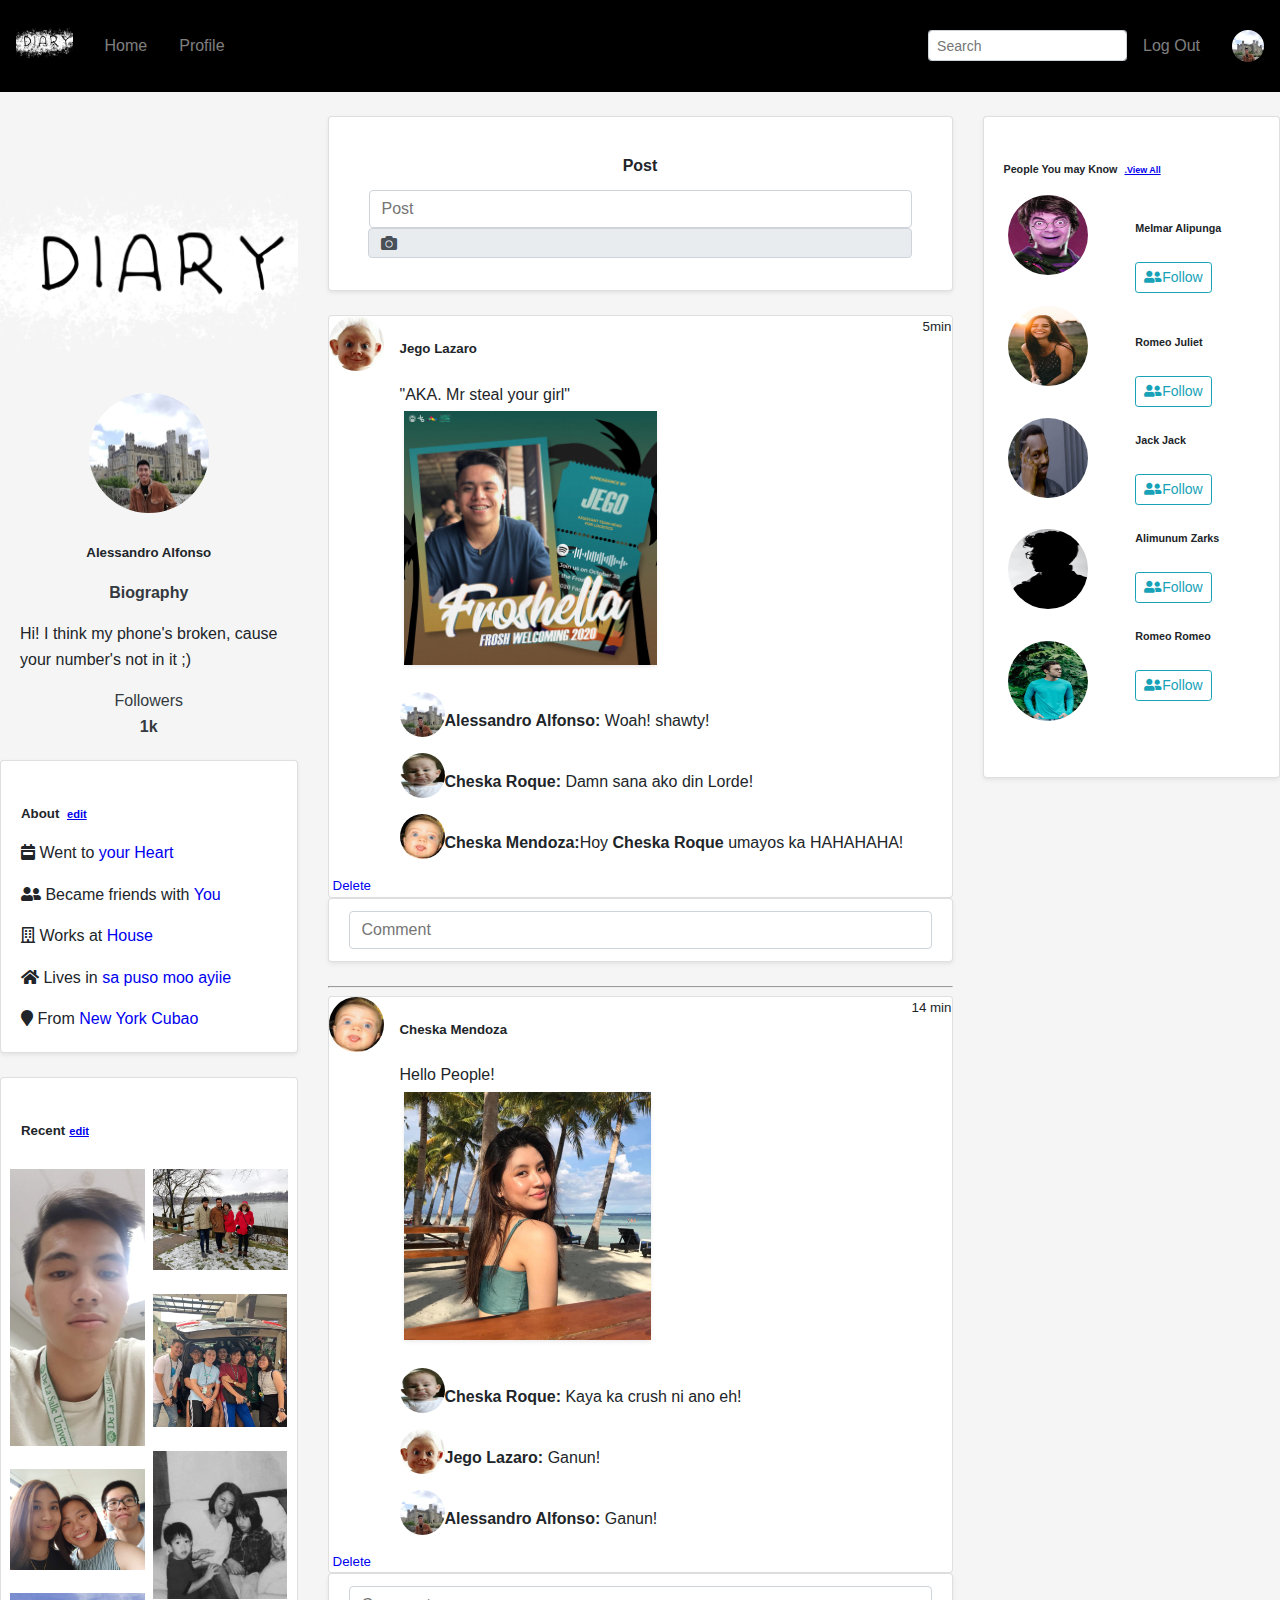
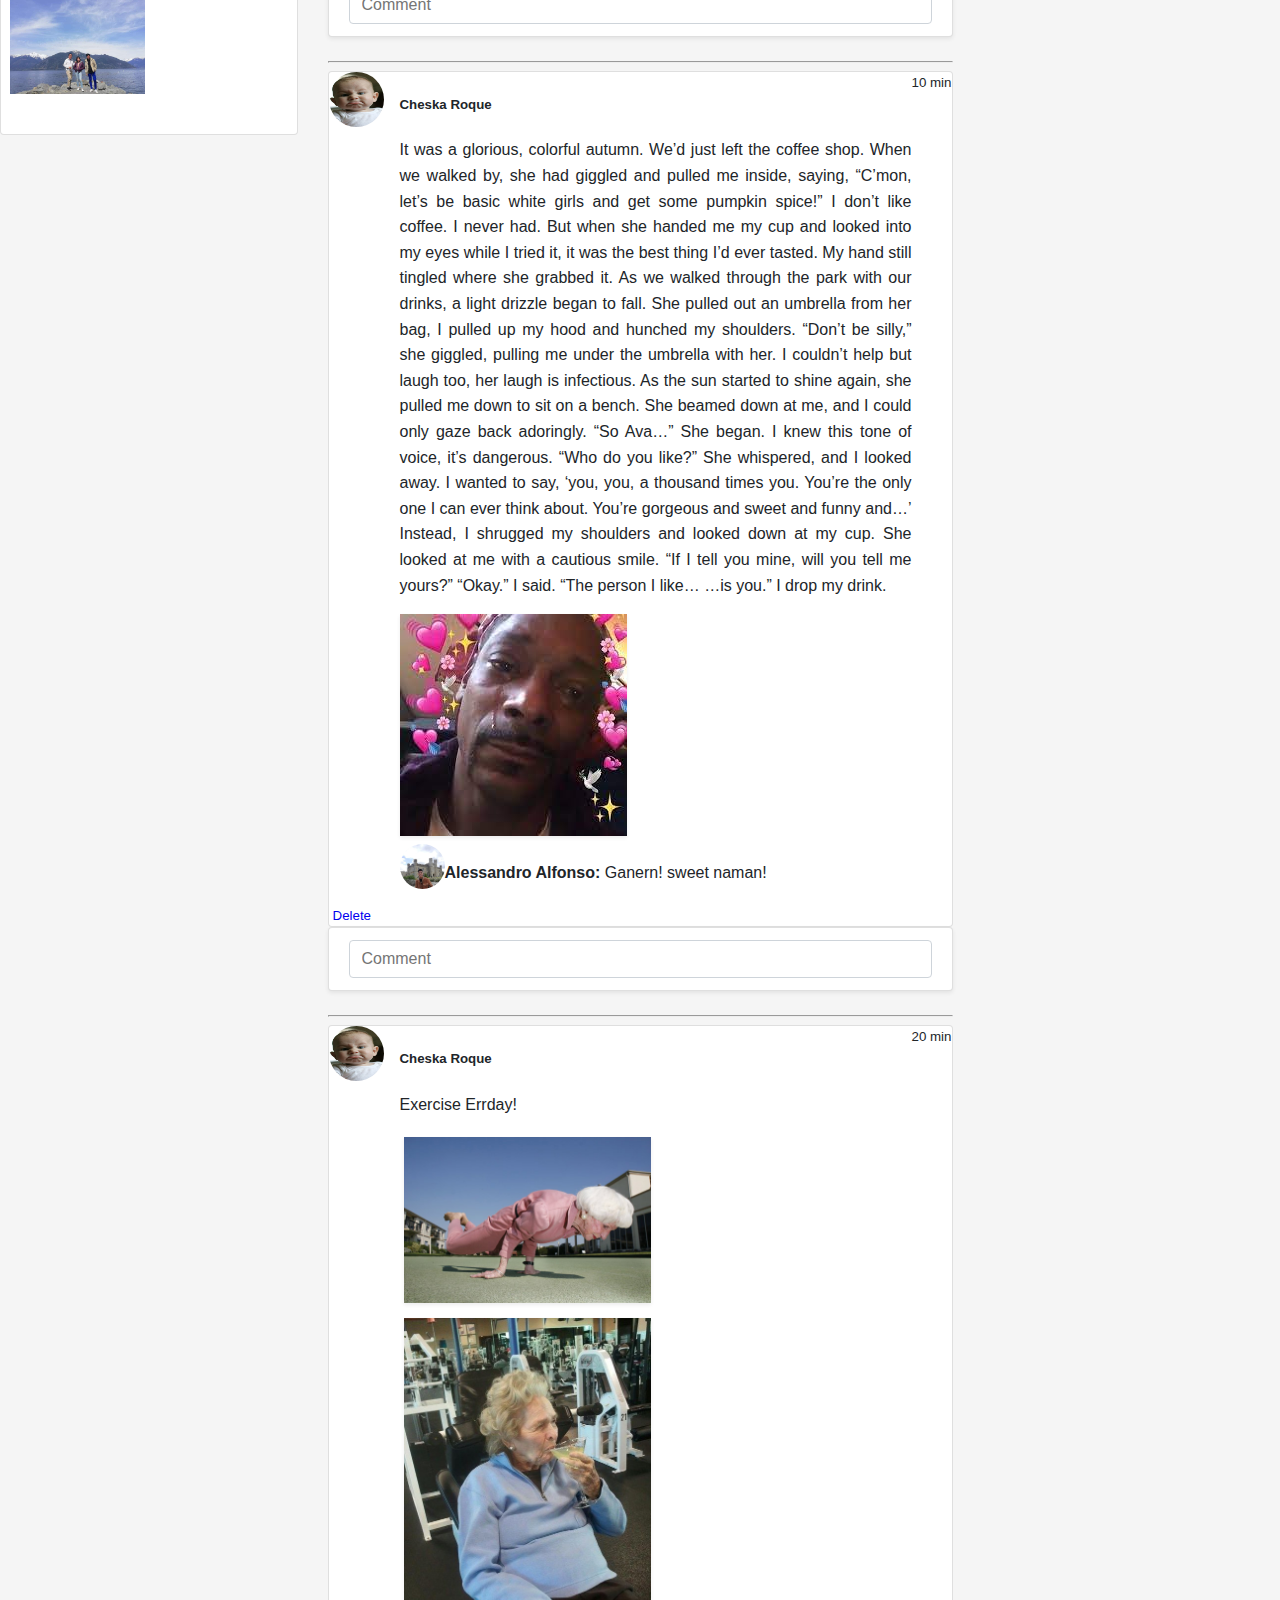
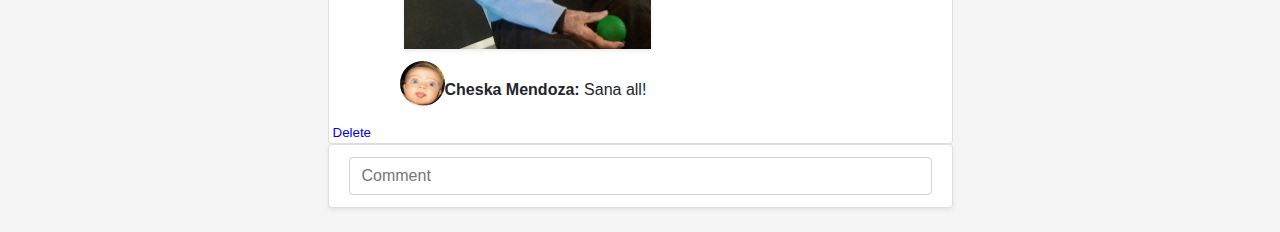
<file: index.html>
<!DOCTYPE html>
<html lang="en">
<head>
<meta charset="UTF-8">
<meta name="viewport" content="width=device-width, initial-scale=1.0">
<meta http-equiv="X-UA-Compatible" content="ie=edge">
<link rel="stylesheet" href="https://use.fontawesome.com/releases/v5.7.2/css/all.css">
<link rel="stylesheet" href="Design2.css">
<link rel="stylesheet" href="design.css">

<title>Diary</title>
</head>
<body>
    <!-------------------------------First Part ----------------->

    <nav class="navbar navbar-expand-md navbar-dark mb-4" style="background-color:#000000">
        <a href="index.html" class="navbar-brand"><img src="img/DiaryLogo.png" alt="logo" class="img-fluid" width="60px" height="90px"></a>

        <button class="navbar-toggler" data-toggle="collapse" data-target="#responsive"><span class="navbar-toggler-icon"></span></button>


        <div class="collapse navbar-collapse" id="responsive">
            <header1 class="navbar-nav">
                <label class="nav-item"><a href="index.html" class="nav-link">Home</a></label>
                <label class="nav-item"><a href="prof.html" class="nav-link">Profile</a></label>
            </header1>


            <form action="" class="form-inline ml-auto d-none d-md-block">
                <input type="text" name="search" id="search" placeholder="Search" class="form-control form-control-sm">
            </form>
            <header1 class="navbar-nav">
            <label class="nav-item"><a href="signin.html" class="nav-link">Log Out</a></label>
        </header1>
            <img src="img/DP.jpg" alt="" class="rounded-circle ml-3 d-none d-md-block" width="32px" height="32px">

        </div>
    </nav>

  



    
        
        <div class="row">


<!-------------------------------------------------Second Part-------------------------------------------->

            
            <div class="col-12 col-lg-3">

                <div class="left-column">
    
                        <img src="img/DiaryLogo.png" alt="" class="card-img-top">
                      
                        <div class="card-body text-center ">
                            <img src="img/DP.jpg" alt="img" width="120px" height="120px" class="rounded-circle mt-n5">
                            <h5 class="card-title">Alessandro Alfonso</h5>
                            <p class="text-dark text-decoration-none"><strong>Biography</strong></p>
                            <p class="card-text text-justify mb-2">Hi! I think my phone's broken, cause your number's not in it ;)</p>
                            <ul class="nav justify-content-center">
                               <a href="#" class="text-dark text-decoration-none"> <label class="nav-item">Followers <br> <strong>1k</strong></label></a>
                            </ul>

                        </div>
                    
                

                    <div class="card shadow-sm card-left2 mb-4">

                        <div class="card-body">

                                <h5 class="mb-3 card-title">About <small><a href="#" class="ml-1">edit</a></small></h5>

                                <p class="card-text"> <i class="fas fa-calendar-week mr-2"></i> Went to <a href="#" class="text-decoration-none">your Heart</a></p>

                                <p class="card-text"> <i class="fas fa-user-friends mr-2"></i> Became friends with <a href="#" class="text-decoration-none">You</a></p>
                                <p class="card-text"> <i class="far fa-building mr-2"></i> Works at <a href="#" class="text-decoration-none">House</a></p>
                                <p class="card-text"> <i class="fas fa-home mr-2"></i> Lives in <a href="#" class="text-decoration-none">sa puso moo ayiie</a></p>
                                <p class="card-text"> <i class="fas fa-map-marker mr-2"></i> From <a href="#" class="text-decoration-none">New York Cubao</a></p>

                        </div>
                     
                    </div>

                    <div class="card mb-4">

                        <div class="card-body">
                            <h5 class="mb-3 card-title">Recent<small><a href="#" class="ml-1">edit</a></small></h5>

                            <div class="row">
                                <div class="col-6 p-1">
                                    <a href="pics/pic1.jpg" data-lightbox="id" ><img src="pics/pic1.jpg" alt="img" class="img-fluid my-2"></a>  
                                    <a href="pics/pic2.jpg"data-lightbox="id"><img src="pics/pic2.jpg" alt="img" class="img-fluid my-2"></a>
                                    <a href="pics/pic3.jpg"data-lightbox="id"><img src="pics/pic3.jpg" alt="img" class="img-fluid my-2"></a>

                                </div>


                                <div class="col-6 p-1">
                                        <a href="pics/pic4.jpg"data-lightbox="id"><img src="pics/pic4.jpg" alt="img" class="img-fluid my-2"></a>
                                        <a href="pics/pic5.jpg"data-lightbox="id"><img src="pics/pic5.jpg" alt="img" class="img-fluid my-2"></a>
                                        <a href="pics/pic6.jpg"data-lightbox="id"><img src="pics/pic6.jpg" alt="img" class="img-fluid my-2"></a>
    
                                    </div>

                            </div>

                        </div>
                        </div>

                </div>
            </div>







 <!---------------------------------------Third Part--------------->



            
 <div class="col-12 col-lg-6" >


    <div class="middle-column">


        <div class="" >


            <div class="card shadow-sm mb-4" >
                <div class="card-body">
                    <p class="card-text text-center"><strong>Post</strong></p>
                    
                    
                    <div class="card-header bg-transparent">
                        <form class="form-inline">


                            <div class="input-group w-100">
                             <input type="text" name="Post" id="Post" placeholder="Post" class="form-control form-control-md">

                             <div class="input-group-append">
                                    <div class="input-group-text">
                                            <i class="fas fa-camera"></i>
                                        </div>


                             </div>

                            </div>



                    
                            
                           
                        </form>

                    </div>
    
                    
                </div>
    
            </div>

               
<div class="card">

<div class="media">
<img src="feed/feed1.jpg" alt="img" width="55px" height="55px" class="rounded-circle mr-3">

<div class="media-body">
<h5>Jego Lazaro</h5>
<p class="card-text text-justify">"AKA. Mr steal your girl"</p>



<div class="row no-gutters mb-3">
    <div class="col-6 p-1 text-center">

        <a href="feed/feed2.jpg" data-lightbox="id"><img src="feed/feed2.jpg" alt="" class="img-fluid shadow-sm img-thumbnail">   </a>
        

    </div>

</div>


<div class="media mb-3">
        <img src="img/DP.jpg" alt="img" width="45px" height="45px" class="rounded-circle mr-2">
        <div class="media-body">
                <p class="card-text text-justify"><strong> Alessandro Alfonso:</strong> Woah! shawty!</p>
        </div>
</div>


<div class="media mb-3">
        <img src="feed/feed3.jpg" alt="img" width="45px" height="45px" class="rounded-circle mr-2">
        <div class="media-body">
                <p class="card-text text-justify"><strong> Cheska Roque:</strong> Damn sana ako din Lorde!</p>
        </div>
</div>

<div class="media mb-3">
    <img src="feed/feed4.jpg" alt="img" width="45px" height="45px" class="rounded-circle mr-2">
    <div class="media-body">
            <p class="card-text text-justify"><strong >Cheska Mendoza:</strong>Hoy <strong>Cheska Roque</strong> umayos ka HAHAHAHA!</p>
    </div>
</div>


</div>
<small class="text-muted">5min</small>
</div>
 <small><a href="#" class="ml-1 text-decoration-none">Delete</a></small></small>
</div>

<div class="card shadow-sm mb-4" >
<div class="card-header bg-transparent">
    <form class="form-inline">
        <div class="input-group w-100">
         <input type="text" name="Comment" id="Comment" placeholder="Comment" class="form-control form-control-md">

        </div>   
    </form>

</div>
</div>
                
                 
<hr>

<div class="card">

<div class="media">
<img src="feed/feed4.jpg" alt="img" width="55px" height="55px" class="rounded-circle mr-3">

<div class="media-body">
    <h5>Cheska Mendoza</h5>
    <p class="card-text text-justify">Hello People!</p>
    
    
    
    <div class="row no-gutters mb-3">
        <div class="col-6 p-1 text-center">
    
            <a href="feed/feed6.jpg" data-lightbox="id"><img src="feed/feed6.jpg" alt="" class="img-fluid shadow-sm img-thumbnail">   </a> 
    
        </div>
    
    </div>

    <div class="media mb-3">
        <img src="feed/feed3.jpg" alt="img" width="45px" height="45px" class="rounded-circle mr-2">
        <div class="media-body">
                <p class="card-text text-justify"><strong >Cheska Roque:</strong> Kaya ka crush ni ano eh!</p>
        </div>
    </div>

    <div class="media mb-3">
        <img src="feed/feed1.jpg" alt="img" width="45px" height="45px" class="rounded-circle mr-2">
        <div class="media-body">
                <p class="card-text text-justify"><strong >Jego Lazaro:</strong> Ganun!</p>
        </div>
    </div>

    <div class="media mb-3">
        <img src="img/DP.jpg" alt="img" width="45px" height="45px" class="rounded-circle mr-2">
        <div class="media-body">
                <p class="card-text text-justify"><strong >Alessandro Alfonso:</strong> Ganun!</p>
        </div>
    </div>

    

</div>
<small class="text-muted">14 min</small>
</div>
<small><a href="#" class="ml-1 text-decoration-none">Delete</a></small></small>
</div>
<div class="card shadow-sm mb-4" >
    <div class="card-header bg-transparent">
        <form class="form-inline">
            <div class="input-group w-100">
             <input type="text" name="Comment" id="Comment" placeholder="Comment" class="form-control form-control-md">
    
            </div>   
        </form>
    
    </div>
    </div>



<hr>

<div class="card">

<div class="media">

<img src="feed/feed3.jpg" alt="img" width="55px" height="55px" class="rounded-circle mr-3">
<div class="media-body">
    <h5>Cheska Roque</h5>
    <p class="text-justify">It was a glorious, colorful autumn.
        We’d just left the coffee shop. When we walked by, she had giggled and pulled me inside, saying, “C’mon, let’s be basic white girls and get some pumpkin spice!”
        I don’t like coffee. I never had. But when she handed me my cup and looked into my eyes while I tried it, it was the best thing I’d ever tasted.
        My hand still tingled where she grabbed it.
        As we walked through the park with our drinks, a light drizzle began to fall. She pulled out an umbrella from her bag, I pulled up my hood and hunched my shoulders.
        “Don’t be silly,” she giggled, pulling me under the umbrella with her. I couldn’t help but laugh too, her laugh is infectious.
        As the sun started to shine again, she pulled me down to sit on a bench. She beamed down at me, and I could only gaze back adoringly.
        “So Ava…” She began. I knew this tone of voice, it’s dangerous.
        “Who do you like?” She whispered, and I looked away. I wanted to say, ‘you, you, a thousand times you. You’re the only one I can ever think about. You’re gorgeous and sweet and funny and…’
        Instead, I shrugged my shoulders and looked down at my cup.
        She looked at me with a cautious smile. “If I tell you mine, will you tell me yours?”
        “Okay.” I said.
        “The person I like… …is you.”
        I drop my drink.</p>
 <a href="feed/feed7.jpg" data-lightbox="id"><img src="feed/feed7.jpg" alt="" class="img-fluid shadow-sm img-thumbnail">   </a>   


 <div class="media mb-3">
    <img src="img/DP.jpg" alt="img" width="45px" height="45px" class="rounded-circle mr-2">
    <div class="media-body">
            <p class="card-text text-justify"><strong >Alessandro Alfonso:</strong> Ganern! sweet naman!</p>
    </div>

</div>

</div>

<small class="text-muted">10 min</small>

</div>
<small><a href="#" class="ml-1 text-decoration-none">Delete</a></small></small>
</div>
<div class="card shadow-sm mb-4" >
    <div class="card-header bg-transparent">
        <form class="form-inline">
            <div class="input-group w-100">
             <input type="text" name="Comment" id="Comment" placeholder="Comment" class="form-control form-control-md">
    
            </div>   
        </form>
    
    </div>
    </div>

<hr>
<div class="card">

    <div class="media">
    
    <img src="feed/feed3.jpg" alt="img" width="55px" height="55px" class="rounded-circle mr-3">
    <div class="media-body">
        <h5>Cheska Roque</h5>
        <p class="text-justify">Exercise Errday!</p>
        <div class="col-6 p-1 text-center">
            <a href="feed/feed8.jpg" data-lightbox="id"><img src="feed/feed8.jpg" alt="" class="img-fluid shadow-sm img-thumbnail">  </a>
            
        </div>
        <div class="col-6 p-1 text-center">
            <a href="feed/feed9.jpg" data-lightbox="id"><img src="feed/feed9.jpg" alt="" class="img-fluid shadow-sm img-thumbnail">   </a>     
    
        </div>
     
    
     <div class="media mb-3">
        <img src="feed/feed4.jpg" alt="img" width="45px" height="45px" class="rounded-circle mr-2">
        <div class="media-body">
                <p class="card-text text-justify"><strong >Cheska Mendoza: </strong>Sana all!</p>
        </div>
    
    </div>
    
    
    
    </div>
    
    <small class="text-muted">20 min</small>
    
    </div>
    <small><a href="#" class="ml-1 text-decoration-none">Delete</a></small></small>
    </div>
    <div class="card shadow-sm mb-4" >
        <div class="card-header bg-transparent">
            <form class="form-inline">
                <div class="input-group w-100">
                 <input type="text" name="Comment" id="Comment" placeholder="Comment" class="form-control form-control-md">
        
                </div>   
            </form>
        
        </div>
        </div>

</div>
</div>

 </div>

<br><br> <br> <br>



<!--------------------------Fourth Part----------------->


                
<div class="col-12 col-lg-3">


    <div class="right-column">

 


        <div class="card shadow-sm mb-4">

            <div class="card-body">

                    <h6 class="card-title ">People You may Know <a href="#" class="ml-1"><small>.View All</small> </a> </h6>
                    <div class="row no-gutters d-none d-lg-flex">
                        
                        <div class="col-6 p-1">
                                <img src="feed/friend1.jpg" alt="img" width="80px" height="80px" class="rounded-circle mb-4">
                                <img src="feed/friend2.jpg" alt="img" width="80px" height="80px" class="rounded-circle mb-4">
                                <img src="feed/friend3.jpg" alt="img" width="80px" height="80px" class="rounded-circle mb-4">
                                <img src="feed/friend4.jpg" alt="img" width="80px" height="80px" class="rounded-circle mb-4">
                                <img src="feed/friend5.jpg" alt="img" width="80px" height="80px" class="rounded-circle mb-4">


                        </div>

                        <div class="col-6 p-1 text-left">
                            <h6>Melmar Alipunga</h6>
                            <a href="#" class="btn btn-outline-info btn-sm mb-3"><i class="fas fa-user-friends"></i>Follow </a>

                            <h6>Romeo Juliet</h6>
                            <a href="#" class="btn btn-outline-info  btn-sm"><i class="fas fa-user-friends"></i>Follow </a>
                            
                            <h6>Jack Jack</h6>
                            <a href="#" class="btn btn-outline-info  btn-sm"><i class="fas fa-user-friends"></i>Follow </a>

                            <h6>Alimunum Zarks</h6>
                            <a href="#" class="btn btn-outline-info  btn-sm"><i class="fas fa-user-friends"></i>Follow </a>

                            <h6>Romeo Romeo</h6>
                            <a href="#" class="btn btn-outline-info  btn-sm"><i class="fas fa-user-friends"></i>Follow </a>
                        </div>

                    </div>
            </div>
        </div>
                
        </div>

    </div>
            </div>
</div>




</body>
</html>
</file>
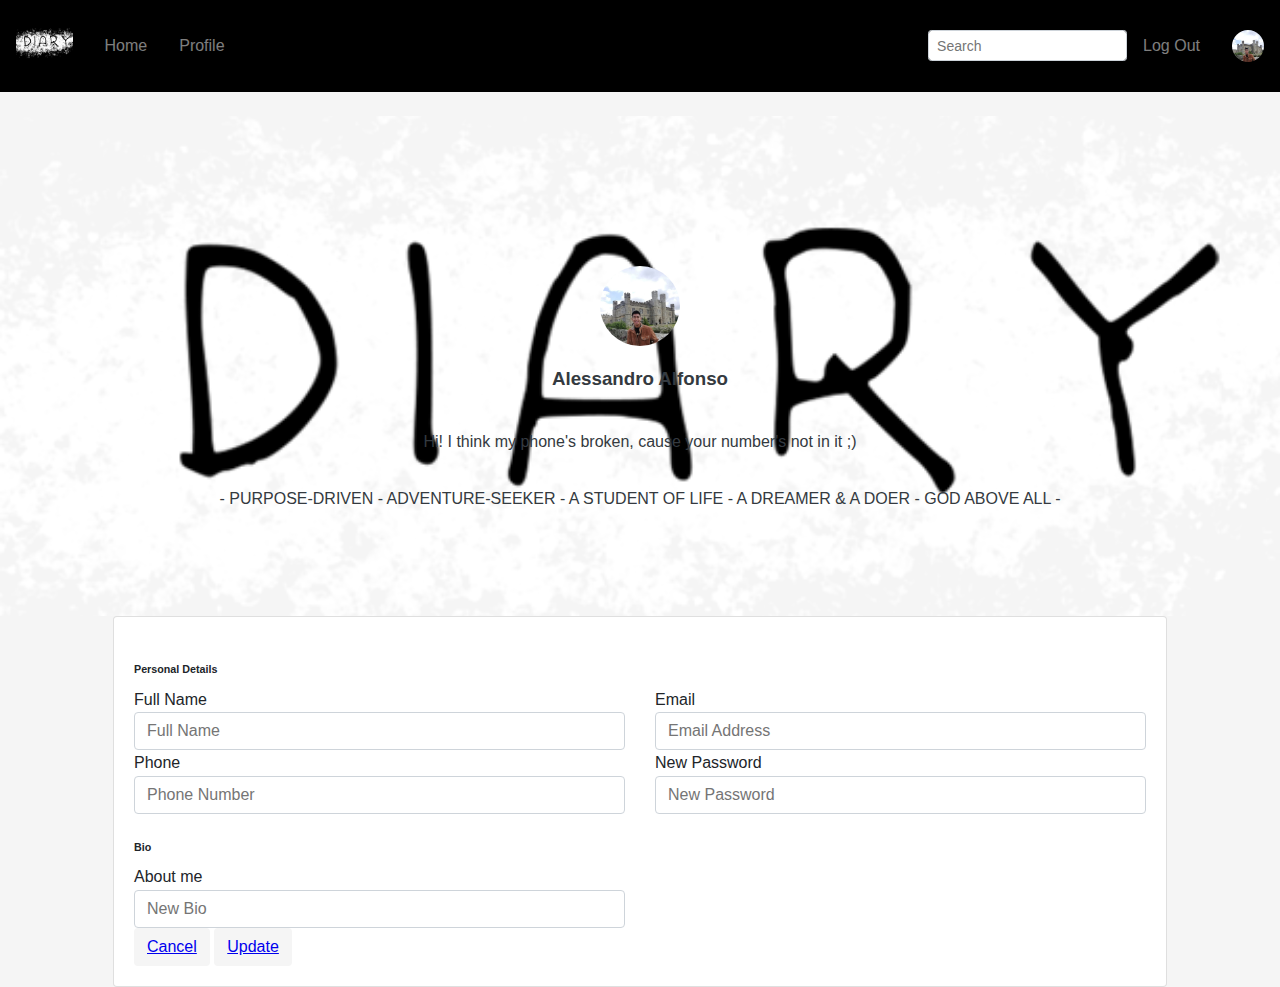
<file: Edit.html>
<!DOCTYPE html>
<html lang="en">
<head>
<meta charset="UTF-8">
<meta name="viewport" content="width=device-width, initial-scale=1.0">
<meta http-equiv="X-UA-Compatible" content="ie=edge">
<link rel="stylesheet" href="https://use.fontawesome.com/releases/v5.7.2/css/all.css">
<link rel="stylesheet" href="Design2.css">
<link rel="stylesheet" href="design.css">

<title>Diary</title>
</head>
<body>
    <!-------------------------------First Part ----------------->

    <nav class="navbar navbar-expand-md navbar-dark mb-4" style="background-color:#000000">
        <a href="index.html" class="navbar-brand"><img src="img/DiaryLogo.png" alt="logo" class="img-fluid" width="60px" height="90px"></a>

        <button class="navbar-toggler" data-toggle="collapse" data-target="#responsive"><span class="navbar-toggler-icon"></span></button>


        <div class="collapse navbar-collapse" id="responsive">
            <header1 class="navbar-nav">
                <label class="nav-item"><a href="index.html" class="nav-link">Home</a></label>
                <label class="nav-item"><a href="prof.html" class="nav-link">Profile</a></label>
            </header1>


            <form action="" class="form-inline ml-auto d-none d-md-block">
                <input type="text" name="search" id="search" placeholder="Search" class="form-control form-control-sm">
            </form>
            <header1 class="navbar-nav">
            <label class="nav-item"><a href="signin.html" class="nav-link">Log Out</a></label>
        </header1>
            <img src="img/DP.jpg" alt="" class="rounded-circle ml-3 d-none d-md-block" width="32px" height="32px">

        </div>
    </nav>

  




<!-------------------------------------------------Second Part-------------------------------------------->

<div class="banner">
    <div class="banner-title d-flex flex-column justify-content-center align-items-center">
        <img src="img/DP.jpg" alt="img" class="rounded-circle" width="80px" height="80px">
        <h3 class="text-dark">Alessandro Alfonso</h3>
        <p class="text-dark text-center">Hi! I think my phone's broken, cause your number's not in it ;) </p>
            <p class="text-dark text-center">- PURPOSE-DRIVEN - ADVENTURE-SEEKER - A STUDENT OF LIFE - A DREAMER & A DOER - GOD ABOVE ALL -</p>
    </div>
</div>

<!---------------------------------------------------Third Part----------------------------------------------->

<div class="container edit col-sm-12">
    <div class="row gutters">
    
    <div class="card ">
        <div class="card-body">
            <div class="row gutters">
                <div class="col-xl-12 col-lg-12 col-md-12 col-sm-12 col-12">
                    <h6 class="mb-2 text-primary">Personal Details</h6>
                </div>
                <div class="col-xl-6 col-lg-6 col-md-6 col-sm-6 col-12">
                    <div class="form-group">
                        <label for="fullName">Full Name</label>
                        <input type="text" class="form-control" id="fullName" placeholder="Full Name">
                    </div>
                </div>
                <div class="col-xl-6 col-lg-6 col-md-6 col-sm-6 col-12">
                    <div class="form-group">
                        <label for="eMail">Email</label>
                        <input type="email" class="form-control" id="eMail" placeholder="Email Address">
                    </div>
                </div>
                <div class="col-xl-6 col-lg-6 col-md-6 col-sm-6 col-12">
                    <div class="form-group">
                        <label for="phone">Phone</label>
                        <input type="text" class="form-control" id="phone" placeholder="Phone Number">
                    </div>
                </div>
                <div class="col-xl-6 col-lg-6 col-md-6 col-sm-6 col-12">
                    <div class="form-group">
                        <label for="password">New Password</label>
                        <input type="password" class="form-control" id="pw" placeholder="New Password">
                    </div>
                </div>
            </div>
            <div class="row gutters">
                <div class="col-xl-12 col-lg-12 col-md-12 col-sm-12 col-12">
                    <h6 class="mt-3 mb-2 text-primary">Bio</h6>
                </div>
                <div class="col-xl-6 col-lg-6 col-md-6 col-sm-6 col-12">
                    <div class="form-group">
                        <label for="Bio">About me</label>
                        <input type="name" class="form-control" id="Street" placeholder="New Bio">
                    </div>
            <div class="row gutters">
                <div class="col-xl-12 col-lg-12 col-md-12 col-sm-12 col-12">
                    <div class="text-right">
                        <button type="button" id="submit" name="submit" class="btn btn-secondary" style="color: aliceblue;
                        background-color: whitesmoke"><a href="profile.html">Cancel</a></button>
                        <button type="button" id="submit" name="submit" class="btn btn-primary" style="color: aliceblue;
                        background-color: whitesmoke"><a href="profile.html">Update</a></button>
                    </div>
                </div>
            </div>
        </div>
    </div>
    </div>
    </div>
    </div>
    </div>
</div>
        </div>
         




</body>
</html>
</file>
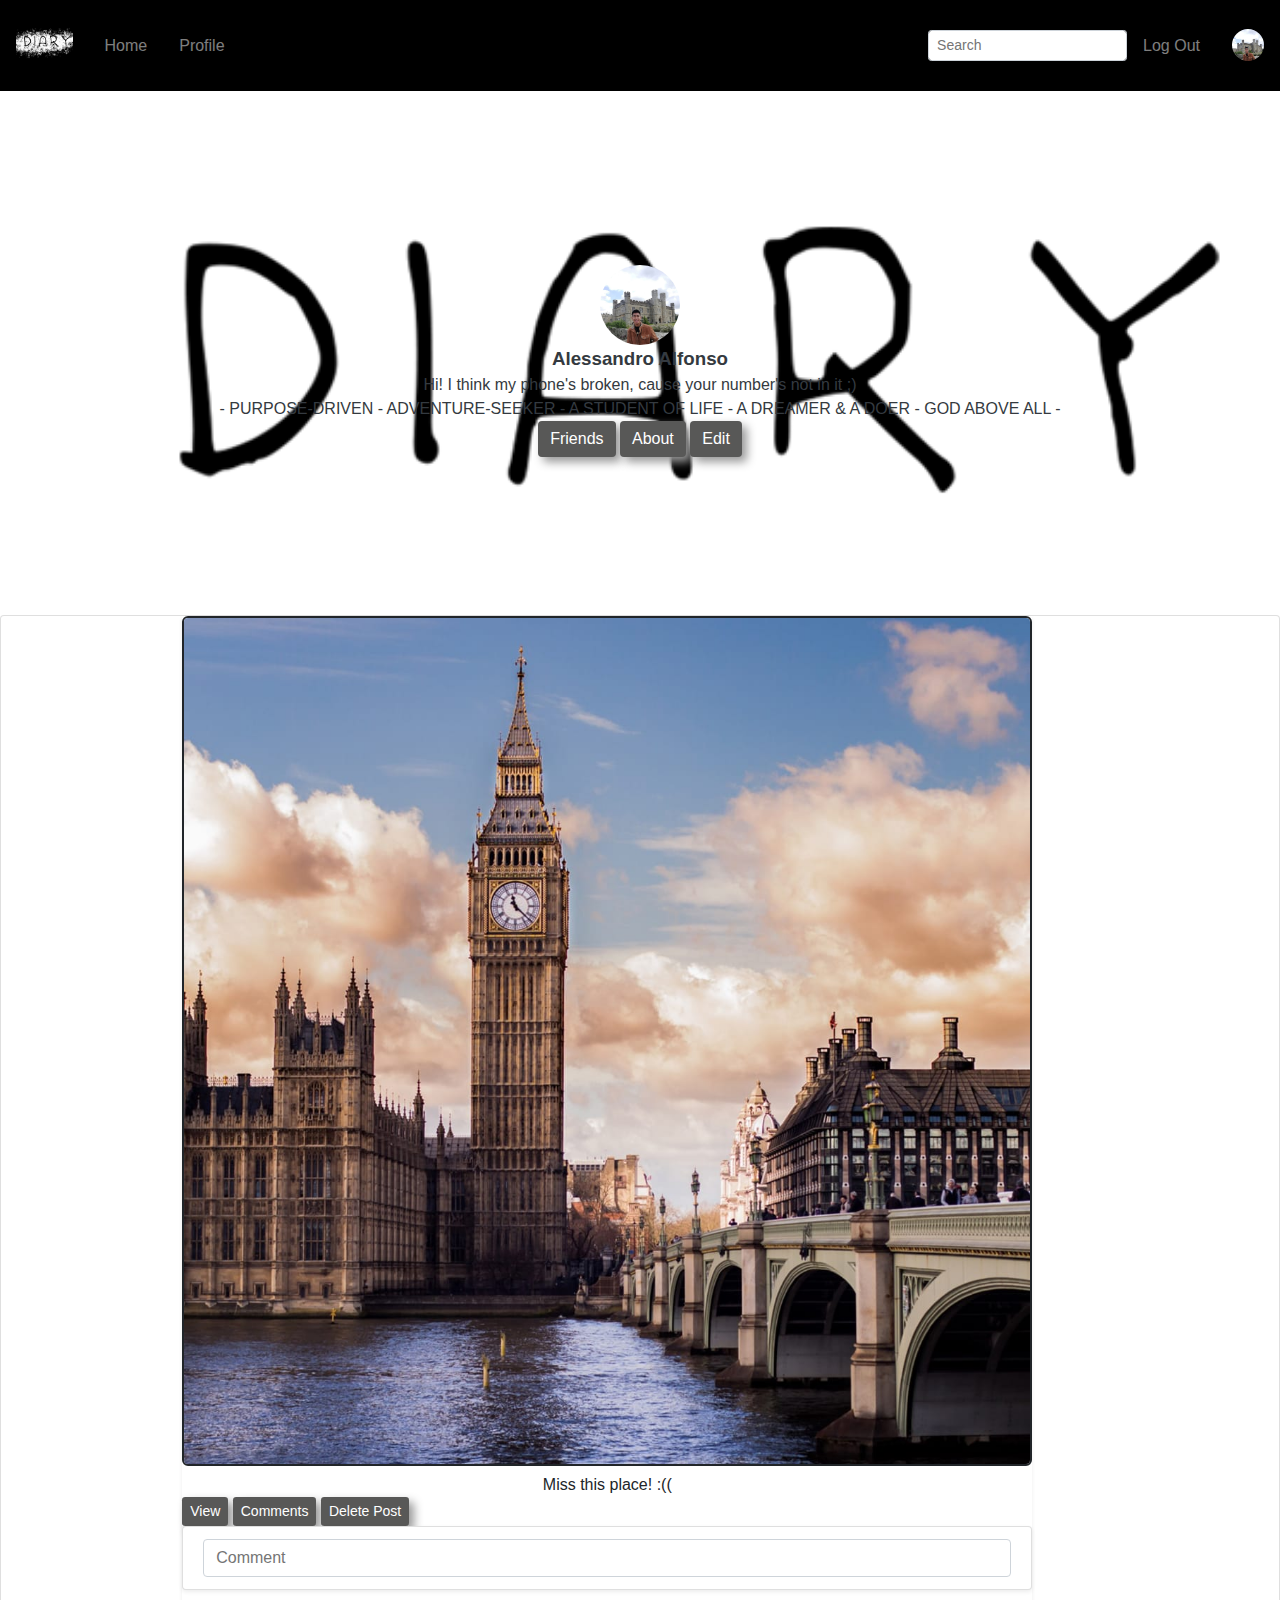
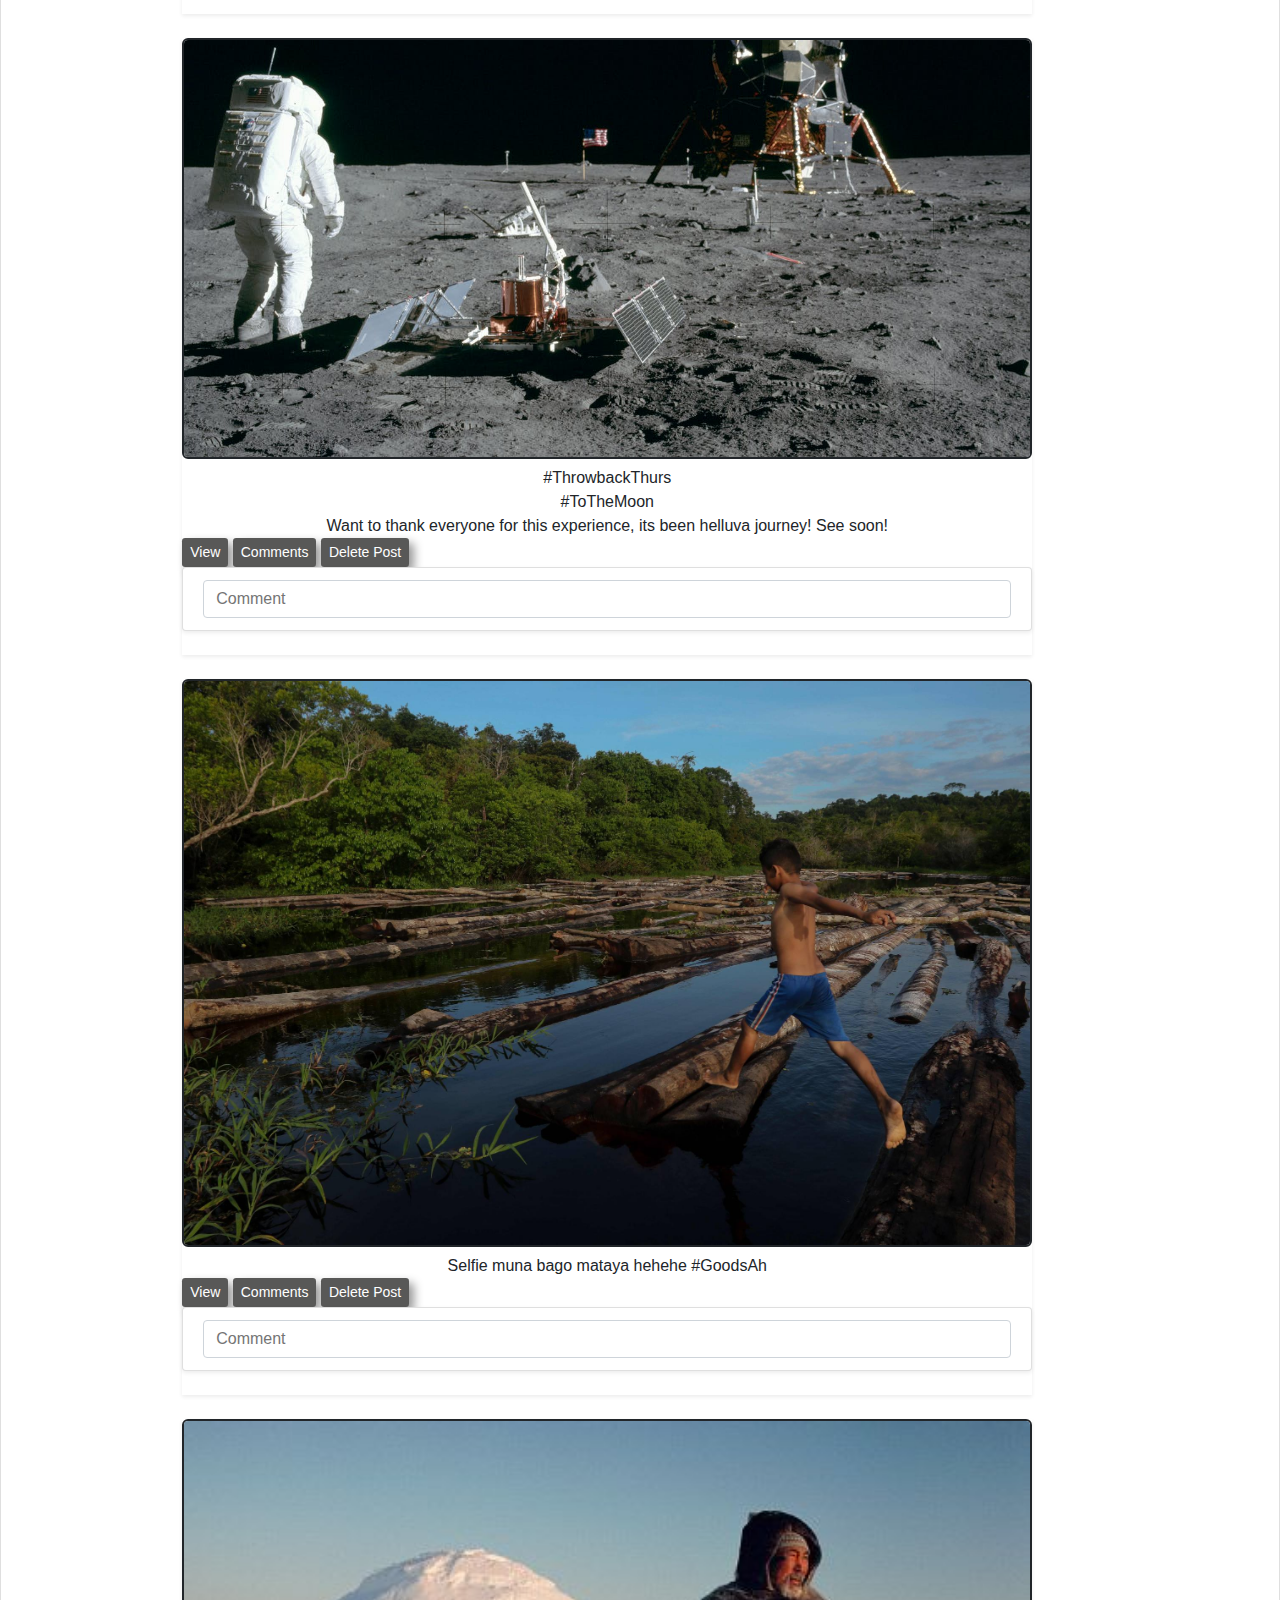
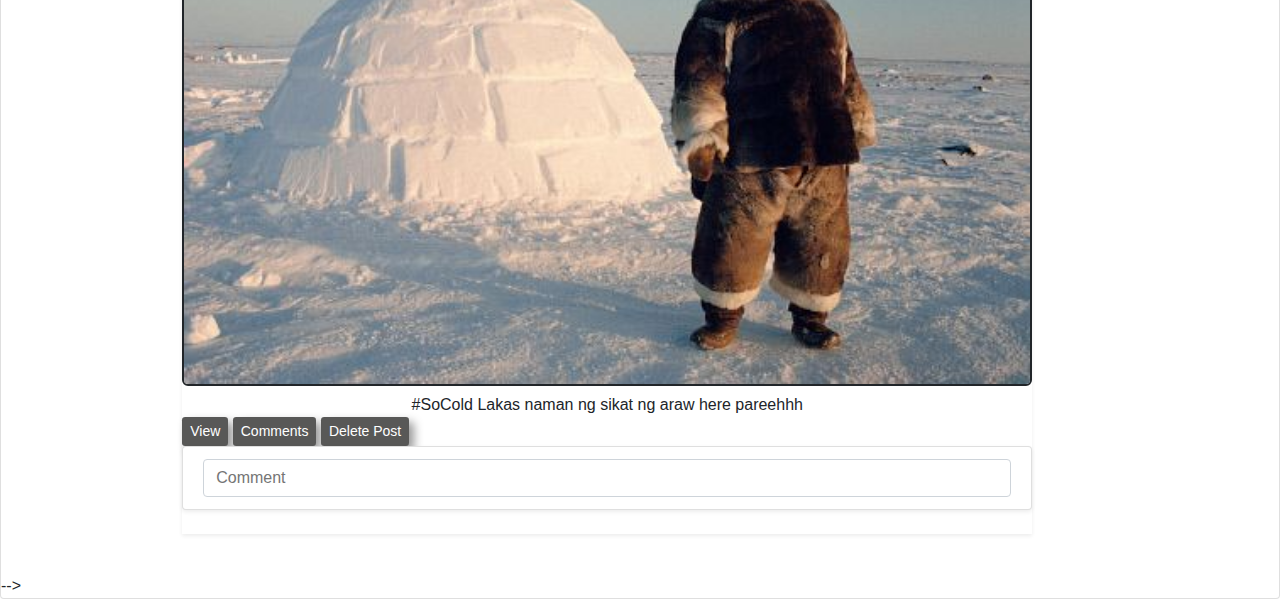
<file: prof.html>
<!DOCTYPE html>
<html lang="en">
<head>
<meta charset="UTF-8">
<meta name="viewport" content="width=device-width, initial-scale=1.0">
<meta http-equiv="X-UA-Compatible" content="ie=edge">
<link rel="stylesheet" href="https://use.fontawesome.com/releases/v5.7.2/css/all.css">
<link rel="stylesheet" href="Design2.css">
<link rel="stylesheet" href="design.css">
<link rel="stylesheet" href="style.css">


<title>Diary</title>
</head>
<body>
    <!-------------------------------Navigation------------------>

    <nav class="navbar navbar-expand-md navbar-dark mb-4" style="background-color:#000000">
        <a href="index.html" class="navbar-brand"><img src="img/DiaryLogo.png" alt="logo" class="img-fluid" width="60px" height="90px"></a>

        <button class="navbar-toggler" data-toggle="collapse" data-target="#responsive"><span class="navbar-toggler-icon"></span></button>


        <div class="collapse navbar-collapse" id="responsive">
            <header1 class="navbar-nav">
                <label class="nav-item"><a href="index.html" class="nav-link">Home</a></label>
                <label class="nav-item"><a href="" class="nav-link">Profile</a></label>
            </header1>


            <form action="" class="form-inline ml-auto d-none d-md-block">
                <input type="text" name="search" id="search" placeholder="Search" class="form-control form-control-sm">
            </form>
            <header1 class="navbar-nav">
            <label class="nav-item"><a href="signin.html" class="nav-link">Log Out</a></label>
        </header1>
            <img src="img/DP.jpg" alt="img" class="rounded-circle ml-3 d-none d-md-block" width="32px" height="32px">

        </div>
    </nav>

    <!-------------------------------------------------------------->

    <div class="banner">
        <div class="banner-title d-flex flex-column justify-content-center align-items-center">
            <img src="img/DP.jpg" alt="img" class="rounded-circle" width="80px" height="80px">
            <h3 class="text-dark">Alessandro Alfonso</h3>
            <p class="text-dark text-center">Hi! I think my phone's broken, cause your number's not in it ;) </p>
                <p class="text-dark text-center">- PURPOSE-DRIVEN - ADVENTURE-SEEKER - A STUDENT OF LIFE - A DREAMER & A DOER - GOD ABOVE ALL -</p>
                <p>
                    <a href="#" class="btn btn-first">Friends</a>
                    <a href="#" class="btn btn-second">About</a>
                    <a href="Edit.html" class="btn btn-second">Edit</a>
                  </p>
        </div>
    </div>
    
    <div class="card">
        <div class="row no-gutters mb-3">
            <div class="container">
              <div>
                <div class="col">
                  <div class="post shadow-sm">
                    <img src="profile/london.jpeg" class="post-pic">
                    <div class="post-body">
                      <p class="post-text text-center">Miss this place! :((</p>
                      <div class="d-flex justify-content-between align-items-center">
                        <div class="btn-group">
                          <button type="button" class="btn btn-sm btn-outline-secondary">View</button>
                          <button type="button" class="btn btn-sm btn-outline-secondary">Comments</button>
                          <button type="button" class="btn btn-sm btn-outline-secondary">Delete Post</button>
                          <br>
                          <div class="card shadow-sm mb-4" >
                            <div class="card-header bg-transparent">
                                <form class="form-inline">
                                    <div class="input-group w-100">
                                     <input type="text" name="Comment" id="Comment" placeholder="Comment" class="form-control form-control-md">
                            
                                    </div>   
                                </form>
                            
                            </div>
                            </div>
                        </div>
                      </div>
                    </div>
                  </div>
                </div>
                <br>

                <div class="col">
                    <div class="post shadow-sm">
                      <img src="profile/moon.jpeg" class="post-pic">
                      <div class="post-body">
                        <p class="post-text text-center">#ThrowbackThurs</p>
                        <p class="post-text text-center">#ToTheMoon</p>
                        <p class="post-text text-center">Want to thank everyone for this experience, its been helluva journey! See soon!</p>
                        <div class="d-flex justify-content-between align-items-center">
                          <div class="btn-group">
                            <button type="button" class="btn btn-sm btn-outline-secondary">View</button>
                            <button type="button" class="btn btn-sm btn-outline-secondary">Comments</button>
                            <button type="button" class="btn btn-sm btn-outline-secondary">Delete Post</button>
                            <br>
                            <div class="card shadow-sm mb-4" >
                              <div class="card-header bg-transparent">
                                  <form class="form-inline">
                                      <div class="input-group w-100">
                                       <input type="text" name="Comment" id="Comment" placeholder="Comment" class="form-control form-control-md">
                              
                                      </div>   
                                  </form>
                              
                              </div>
                              </div>
                          </div>
                        </div>
                      </div>
                    </div>
                  </div>

                  <br>
                  <div class="col">
                    <div class="post shadow-sm">
                      <img src="profile/amazon.jpeg" class="post-pic">
                      <div class="post-body">
                        <p class="post-text text-center">Selfie muna bago mataya hehehe #GoodsAh</p>
                        <div class="d-flex justify-content-between align-items-center">
                          <div class="btn-group">
                            <button type="button" class="btn btn-sm btn-outline-secondary">View</button>
                            <button type="button" class="btn btn-sm btn-outline-secondary">Comments</button>
                            <button type="button" class="btn btn-sm btn-outline-secondary">Delete Post</button>
                            <br>
                            <div class="card shadow-sm mb-4" >
                              <div class="card-header bg-transparent">
                                  <form class="form-inline">
                                      <div class="input-group w-100">
                                       <input type="text" name="Comment" id="Comment" placeholder="Comment" class="form-control form-control-md">
                              
                                      </div>   
                                  </form>
                              
                              </div>
                              </div>
                          </div>
                        </div>
                      </div>
                    </div>
                  </div>
                  <br>
                  <div class="col">
                    <div class="post shadow-sm">
                      <img src="profile/eskimo.jpeg" class="post-pic">
                      <div class="post-body">
                        <p class="post-text text-center">#SoCold Lakas naman ng sikat ng araw here pareehhh</p>
                        <div class="d-flex justify-content-between align-items-center">
                          <div class="btn-group">
                            <button type="button" class="btn btn-sm btn-outline-secondary">View</button>
                            <button type="button" class="btn btn-sm btn-outline-secondary">Comments</button>
                            <button type="button" class="btn btn-sm btn-outline-secondary">Delete Post</button>
                            <br>
                            <div class="card shadow-sm mb-4" >
                              <div class="card-header bg-transparent">
                                  <form class="form-inline">
                                      <div class="input-group w-100">
                                       <input type="text" name="Comment" id="Comment" placeholder="Comment" class="form-control form-control-md">
                              
                                      </div>   
                                  </form>
                              
                              </div>
                              </div>
                          </div>
                        </div>
                      </div>
                    </div>
                  </div>
                  <br>
              </div>
            </div>
          </div>

        -->
    </div>


</body>
</html>
</file>
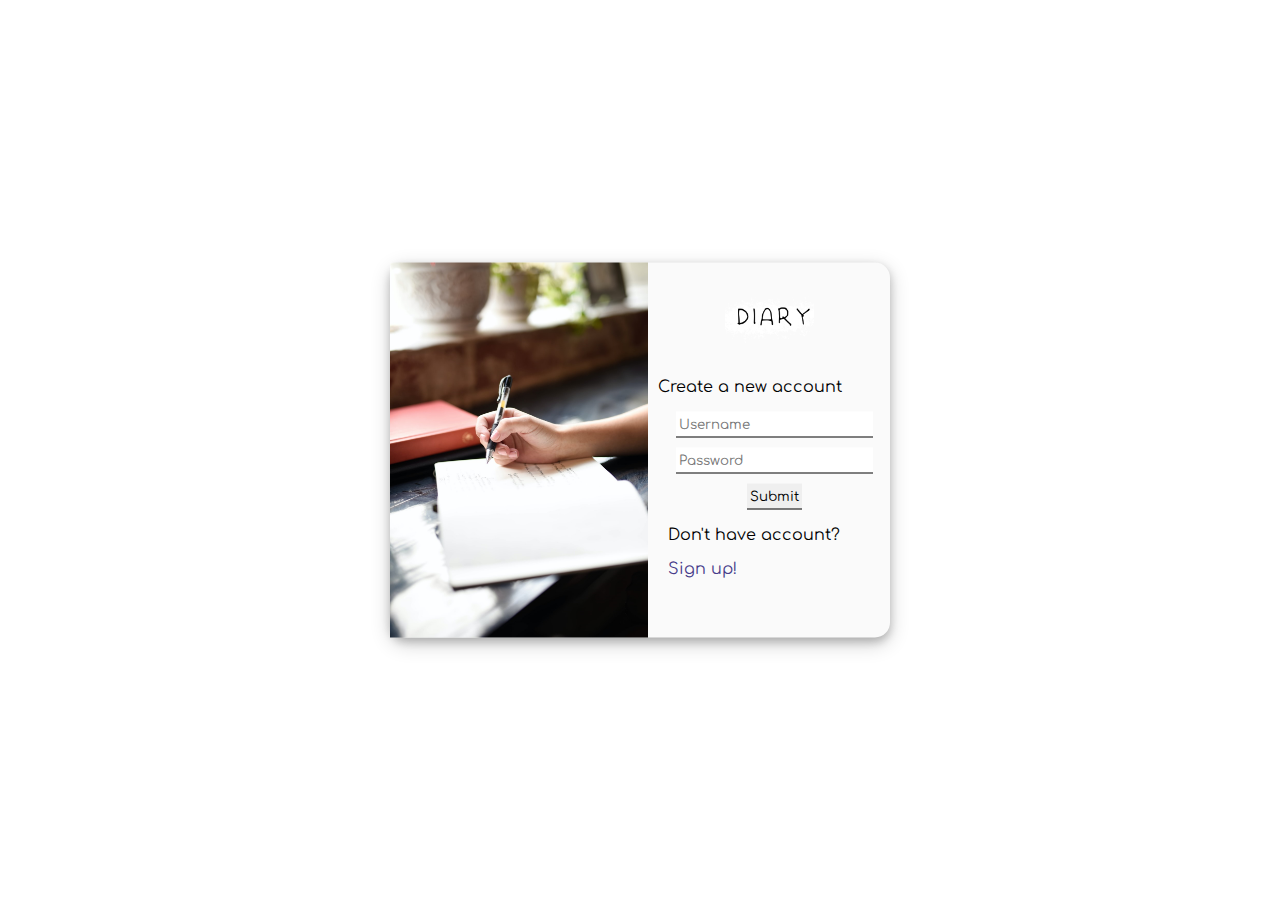
<file: signin.html>
<!DOCTYPE html>
<html>
    <head>
        <title>Sign in</title>
        <link rel="stylesheet" type="text/css" href="css/index.css">
    </head>
    <body>
        <div class="center-content">
            <div class="left-content">
                <img src="img/photo.png">
            </div>
            <div class="right-content">
                <div>
                    <img src="img/DiaryLogo.png" class="diary-logo">
                    <p class="title">Create a new account</p>
                    <form name="formentry" onsubmit="return validateForm()" action="index.html" class="form-2">
                        <input type="text" id="username" placeholder="Username">
                        <input type="text" id="password" placeholder="Password">
                        <input type="submit" id="submit" name="submit">
                        <p class="text">Don't have account? </p><a href="signup.html" class="link">Sign up!</a>
                    </form> 
                </div>
            </div>
        </div>
    </body>
</html>
</file>
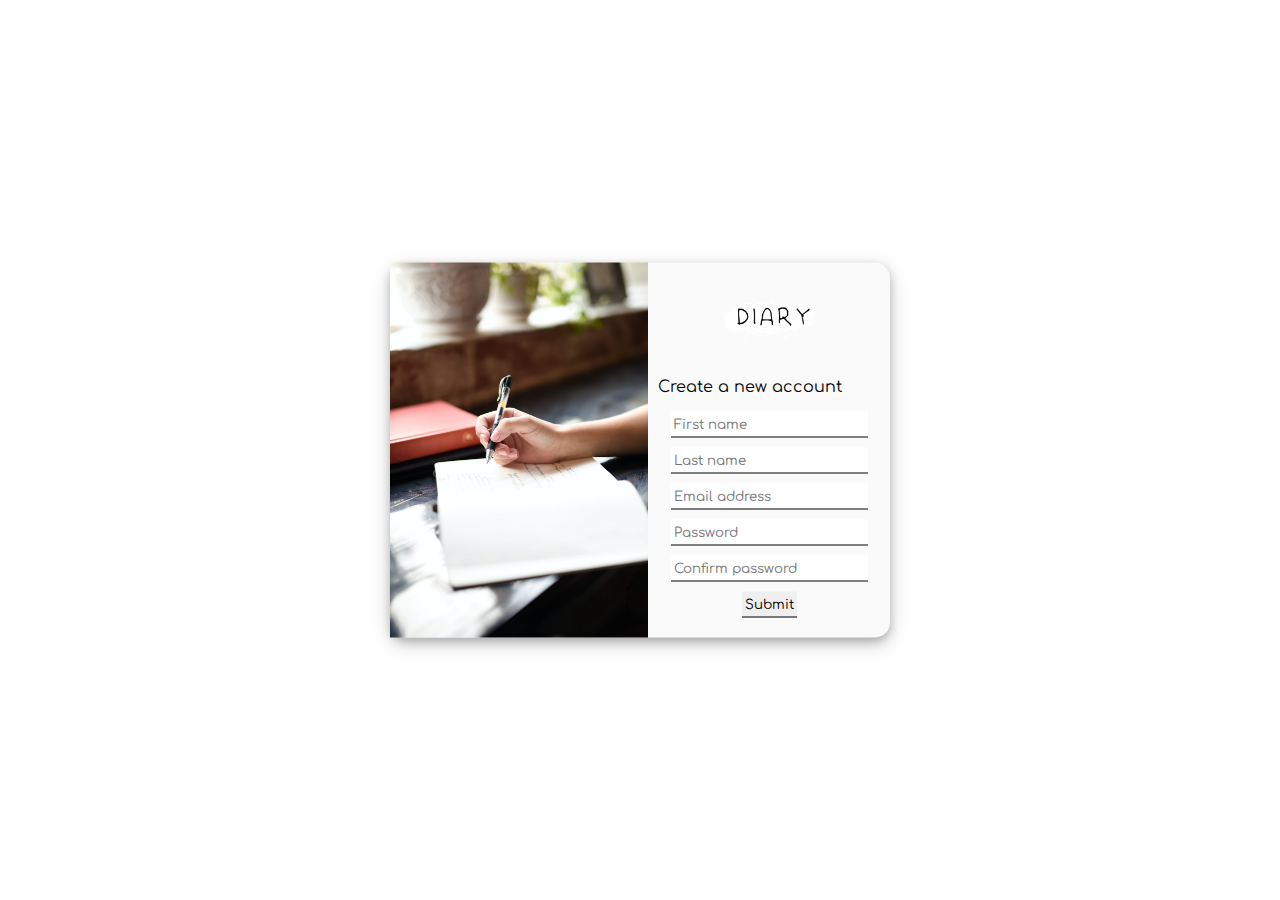
<file: signup.html>
<!DOCTYPE html>
<html>
    <head>
        <title>Sign up</title>
        <link rel="stylesheet" type="text/css" href="css/index.css">
    </head>
    <body>
        <script>
            function validate()
            {
                var p = document.getElementsByClassName("text-input");
                var pass = document.getElementById ("password");
                var cpass = document.getElementById ("confirm-password");
                if(p.value ==="")
                {
                    p.className += "error";
                    return (false);
                }
                if (pass.value!==cpass.value)
                {
                    pass.className += "error";
                    cpass.className += "error";
                    return (false);
                }
                if (/^[a-zA-Z0-9.!#$%&'*+/=?^_`{|}~-]+@[a-zA-Z0-9-]+(?:\.[a-zA-Z0-9-]+)*$/.test(formentry.email.value)){
                     return (true);
                }
                else
                {
                    var email = document.formentry.email.classList.add("error");
                    return (false);
                }
                    
            };
        </script>
        <div class="center-content">
            <div class="left-content">
                <img src="img/photo.png">
            </div> 
            <div class="right-content">
                <div class="form-1">
                    <img src="img/DiaryLogo.png" class="diary-logo">
                    <p class="title">Create a new account</p>
                    <form name="formentry" onsubmit="return validate()" action="index.html">
                        <input type="text" id="fname" name="fname" placeholder="First name" required class="text-input">
                        <input type="text" id="lname" name="lname" placeholder="Last name" required class="text-input">
                        <input type="text" id="email" name="email" placeholder="Email address" required class="text-input">
                        <input type="password" id="password" name="password" placeholder="Password" required class="text-input">
                        <input type="password" id="confirm-password" name="confirm-password" placeholder="Confirm password" required class="text-input"> 
                        <input type="submit" id="submit" name="submit">
                    </form> 
                </div>
            </div>
        </div>
    </body>
</html>
</file>
<file: Design2.css>
* {
    box-sizing: border-box;
  }

  body{
      background-color: whitesmoke;
      font-family: "Open Sans", "Helvetica Neue", Helvetica, Arial, sans-serif;
      margin: 0;
      font-weight: 400;
      line-height: 1.6;
      color: #212529;
      text-align: left;
  }
  .banner{
    background-image: url(img/DiaryLogo.png);
    background-repeat: no-repeat;
    background-size: cover;
    background-position: center;
    height: 500px;

}
.navbar{
    position:relative;
    display:-ms-flexbox;
    display:flex;
    -ms-flex-wrap:wrap;
    flex-wrap:wrap;
    -ms-flex-align:center;
    align-items:center;
    -ms-flex-pack:justify;
    justify-content:space-between;
    padding:.5rem 1rem
}

.navbar-brand{
    display:inline-block;
    padding-top:.3125rem;
    padding-bottom:.3125rem;
    margin-right:1rem;
    font-size:1.25rem;
    line-height:inherit;
    white-space:nowrap
}
.img-fluid{
    max-width:100%;
    height:auto
}
.banner-title{
    transform: translateY(150px)
}
.banner-end{
    transform: translateY(280px)
}

.thumnail{
    width: 257px;
    height: 257px;
}

.hover-media:hover{
    background-color: #F5F8FA;
}

/*----------------------------------------------------------------------------------------------------------------------------*/
.d-flex
{
    display:flex;
}
.flex-column
{
    -ms-flex-direction:column;
    flex-direction:column
}
.align-items-center
{
    -ms-flex-align:center;
    align-items:center;
}
.text-light
{
    color:#f8f9fa;
}
</file>
<file: design.css>
/*First Part*/
.navbar
{
    position:relative;
    display:-ms-flexbox;
    display:flex;
    -ms-flex-wrap:wrap;
    flex-wrap:wrap;
    -ms-flex-align:center;
    align-items:center;
    -ms-flex-pack:justify;
    justify-content:space-between;
    padding:.5rem 1rem
}

.navbar-expand-md
{
    -ms-flex-flow:row nowrap;
    flex-flow:row nowrap;
    -ms-flex-pack:start;
    justify-content:flex-start;
}
.navbar-expand-md .navbar-nav
{
    -ms-flex-direction:row;
    flex-direction:row
}


.navbar-collapse
{
    display:flex;
    -ms-flex-preferred-size:auto;
    flex-basis:auto
}

.navbar-toggler
{
    display:none
}


.navbar-dark .navbar-nav .nav-link
{
    color:rgba(255,255,255,.5)
}
.navbar-dark .navbar-nav .nav-link:hover
{
    color:rgba(255,255,255,.75)
}

.mb-4
{
    margin-bottom:1.5rem
}
.navbar-brand
{
    display:inline-block;
    padding-top:.3125rem;
    padding-bottom:.3125rem;
    margin-right:1rem;
    font-size:1.25rem;
    line-height:inherit;
    white-space:nowrap
}
.navbar-toggler
{
    padding:.25rem .75rem;
    font-size:1.25rem;
    line-height:1;
    background-color:transparent;
    border:1px solid transparent;
    border-radius:.25rem
}
.navbar-toggler-icon
{
    display:inline-block;
    width:1.5em;
    height:1.5em;
    vertical-align:middle;
    content:"";
    background:no-repeat center center;
    background-size:100% 100%
}
.navbar-collapse
{
    -ms-flex-preferred-size:100%;flex-basis:100%;-ms-flex-positive:1;flex-grow:1;-ms-flex-align:center;align-items:center
}
.navbar-nav
{
    display:flex;
    -ms-flex-direction:column;
    flex-direction:column;
    padding-left:0;
    margin-bottom:0;
    list-style:none
}


.nav-item
{
    margin-bottom:-1px
}
.nav-link
{
    display:block;
    padding:.5rem 1rem;
    text-decoration:none
}


.form-inline
{
    display:-ms-flexbox;
    display:flex;
    -ms-flex-flow:row wrap;
    flex-flow:row wrap;
    -ms-flex-align:center;
    align-items:center
}
.ml-auto
{
    margin-left:auto;
}
.d-none
{
    display:none;
}
.d-md-block
{
    display:block;
}

.form-control
{
    display:block;
    width:100%;
    height:calc(1.5em + .75rem + 2px);
    padding:.375rem .75rem;
    font-size:1rem;
    font-weight:400;
    line-height:1.5;
    color:#495057;
    background-color:#fff;
    background-clip:padding-box;
    border:1px solid #ced4da;
    border-radius:.25rem;
    transition:.15s ease-in-out, .15s ease-in-out
}
.form-control-sm
{
    padding-right:0;
    padding-left:0;
    height:calc(1.5em + .5rem + 2px);
    padding:.25rem .5rem;
    font-size:.875rem;
    line-height:1.5;
    border-radius:.2rem;
}
.rounded-circle
{
    border-radius:50%;
}
.ml-3
{
    margin-left:1rem;
}




/*Second Part*/



.col-12
{
    -ms-flex:0 0 100%;
    flex:0 0 100%;
    max-width:100%
}
.col-lg-3
{
    -ms-flex:0 0 25%;
    flex:0 0 25%;
    max-width:25%
}
.card
{
    position:relative;
    display:-ms-flexbox;
    display:flex;
    -ms-flex-direction:column;
    flex-direction:column;
    min-width:0;
    word-wrap:break-word;
    background-color:#fff;
    background-clip:border-box;
    border:1px solid rgba(0,0,0,.125);
    border-radius:.25rem
}


.btn
{
    display:inline-block;
    font-weight:400;
    color:#212529;
    text-align:center;
    vertical-align:middle;
    -webkit-user-select:none;
    -moz-user-select:none;
    -ms-user-select:none;
    user-select:none;
    background-color:transparent;
    border:1px solid transparent;
    padding:.375rem .75rem;
    font-size:1rem;
    line-height:1.5;
    border-radius:.25rem;
    text-decoration:none;
    transition:color .15s ease-in-out,.15s ease-in-out,.15s ease-in-out,.15s ease-in-out
}

.btn-outline-info
{
    color:#17a2b8;
    border-color:#17a2b8
}
.card-link:hover
{
    text-decoration:none
}
.btn-sm
{
    padding:.25rem .5rem;
    font-size:.875rem;
    line-height:1.5;
    border-radius:.2rem
}

.mb-4
{
    margin-bottom:1.5rem!important
}
.card-img-top
{
    width:100%;border-top-left-radius:calc(.25rem - 1px);
    border-top-right-radius:calc(.25rem - 1px)
}
.card-body
{
    -ms-flex:1 1 auto;
    flex:1 1 auto;
    padding:1.25rem
}
.text-center
{
    text-align:center!important
}
.mt-n5
{
    margin-top:-3rem!important
}
.card-title
{
    margin-bottom:.75rem
}
.text-dark
{
    color:#343a40
}
.text-decoration-none
{
    text-decoration:none
}
.card-text
{
    margin-bottom:0
}
.text-justify
{
    text-align:justify
}
.mb-2,.my-2
{
    margin-bottom:.5rem!important
}
.mt-2,.my-2
{
    margin-top:.5rem!important
}
.nav
{
    display:-ms-flexbox;
    display:flex;
    -ms-flex-wrap:wrap;
    flex-wrap:wrap;
    padding-left:0;
    margin-bottom:0;
    list-style:none
}
.justify-content-center
{
    -ms-flex-pack:center!important;
    justify-content:center!important
}
.mb-3
{
    margin-bottom:1rem!important
}
.ml-1
{
    margin-left:.25rem!important
}
.col-6
{
    -ms-flex:0 0 50%;flex:0 0 50%;max-width:50%
}
.row
{
    display:-ms-flexbox;
    display:flex;
    -ms-flex-wrap:wrap;
    flex-wrap:wrap;
    margin-right:-15px;
    margin-left:-15px
}

/*************************Third Part ************/
.col-12,.col-lg-6,.col-lg-3
{
    position:relative;
    width:100%;
    padding-right:15px;
    padding-left:15px
}
.col-lg-6
{
    -ms-flex:0 0 50%;
    flex:0 0 50%;
    max-width:50%
}
.card-header
{
    padding:.75rem 1.25rem;
    margin-bottom:0;
    background-color:rgba(0,0,0,.03)
}
.bg-transparent
{
    background-color:transparent
}
.input-group
{
    width:auto
}
.w-100
{
    width:100%
}
.input-group-append
{
    margin-left:-1px
}
.input-group-text
{
    display:-ms-flexbox;
    display:flex;
    -ms-flex-align:center;
    align-items:center;
    padding:.375rem .75rem;
    margin-bottom:0;
    font-size:1rem;
    font-weight:400;
    line-height:1.5;
    color:#495057;
    text-align:center;
    white-space:nowrap;
    background-color:#e9ecef;
    border:1px solid #ced4da;
    border-radius:.25rem
}
.media{
    display:-ms-flexbox;
    display:flex;
    -ms-flex-align:start;
    align-items:flex-start
}
.mr-3
{
    margin-right:1rem;
}
.media-body
{
    -ms-flex:1;flex:1
}
.no-gutters
{
    margin-right:0;
    margin-left:0
}
.p-1
{
    padding:.25rem
}

/**********************4th part**************/
.shadow-sm
{
    box-shadow:0 .125rem .25rem rgba(0,0,0,.075)!important
}
.d-lg-flex
{
    display:-ms-flexbox!important;
    display:flex!important
}
.edit{
    padding-left: 10%;
    width: 90%;
  }
</file>
<file: style.css>
*{margin: 0; 
  padding: 0; 
  border: 0; 
  outline: 0;
}
.body-container{
  position: absolute;
  top: 120px;
  border: 3px ;
}
.profile-desc{
  margin: auto;
  width: 80%;
  border: 3px ;
}
.bg-light {
  background-color: #f8f9fa!important;
}
.py-5 {
  padding-top: 3rem!important;
  padding-bottom: 3rem!important;
}
*, ::after, ::before {
  box-sizing: border-box;
}
div {
  display: block;
}
rect{
  width: 100%;
  height: 100%;
  fill: #212529;
}
.pic{
  top: 0px;
  height: 350px;
  width: 300px;
  border-radius: 30px;
  border: 2px solid #212529;
  
}
body {
  margin: 0;
  font-size: 1rem;
  font-weight: 400;
  line-height: 1.5;
  color: #212529;
  background-color: #fff;
  -webkit-text-size-adjust: 100%;
  -webkit-tap-highlight-color: transparent;
}
*, ::after, ::before {
  box-sizing: border-box;
}
.btn {
  background: rgb(88, 88, 87);
  border: none;
  color: #fff;
  box-shadow: 5px 5px 10px #999;
  transition: 0,3s;
}
textarea{
  resize: none;
  border-radius: 7px;
  border: 1px solid #333;
}
.post-pic{
  border-radius: 6px;
  border: 2px solid #212529;
  width: 100%;
}
.col-12,.col-lg-6,.col-lg-3
{
    position:relative;
    width:100%;
    padding-right:15px;
    padding-left:15px
}
.row
{
    display:-ms-flexbox;
    display:flex;
    -ms-flex-wrap:wrap;
    flex-wrap:wrap;
    margin-right:-15px;
    margin-left:-15px
}
.container{
  padding-left: 15%;
  width: 80%;
}
.btn-group{
  width: 100%;
}
</file>
<file: css/index.css>
@import url('https://fonts.googleapis.com/css2?family=Comfortaa:wght@300;400;500&family=Montserrat:wght@100&family=Pangolin&family=Roboto:wght@300;400&display=swap');body{
    
    
}body{
    font-family: Comfortaa, sans-serif;
    
    
}
.left-content{
    width:350px;
}
.image{
    max-width:100%;
    max-height:100%;
    zoom: 26%;
}
.center-content{
    position: absolute;
    display: flex;
    flex-direction:row;
    width: 500px;
    height: 375px;
    left: 50%;
    top: 50%;
    transform: translate(-50%, -50%);
    border-radius: 15px;
    background-color: #fafafa;
    box-shadow: 0 4px 8px 0 rgba(0, 0, 0, 0.2), 0 6px 20px 0 rgba(0, 0, 0, 0.19);
}
.right-content{
    position: relative;
    display: flex;
    flex-direction: row;
    width: 300px;
    padding: 10px;
}
img{
    height: 100%;
    width: 100%;
}

input{
    font-family: Comfortaa, sans-serif;
    display: block;
    padding: 3px;
    padding-top: 5px;
    padding-bottom: 5px;
    margin-left: auto;
    margin-right: auto;
    margin-top: 10px;
    margin-bottom: 10px;
    border: none;
    border-bottom: 1px solid black;
}
input:focus {
    outline:none;
    border-bottom: 2px solid rgb(34,193,195);;
    font-weight: 700px;
  }
p.text{
    display: block;
}
a.link{
    
    font-style: normal;
    color: darkslateblue;
    
    text-align: center;
}
a:visited {
    color: black;
    font-style: normal;
  }
.diary-logo{
    width: 40%;
    height: auto;
    display: block;
    margin-left: auto;
    margin-right: auto;
}
a {
    color: #0060B6;
    text-decoration: none;
}

a:hover 
{
     color:#00A0C6; 
     text-decoration:none;
}

.form-2{
    margin-left: 10px;
}
.title{
    display: block;
    margin-left: auto;
    margin-right: auto;
}

.error {
    outline:none;
    border-bottom: 2px solid rgb(34,193,195);;
    font-weight: 700px;
  }
</file>
